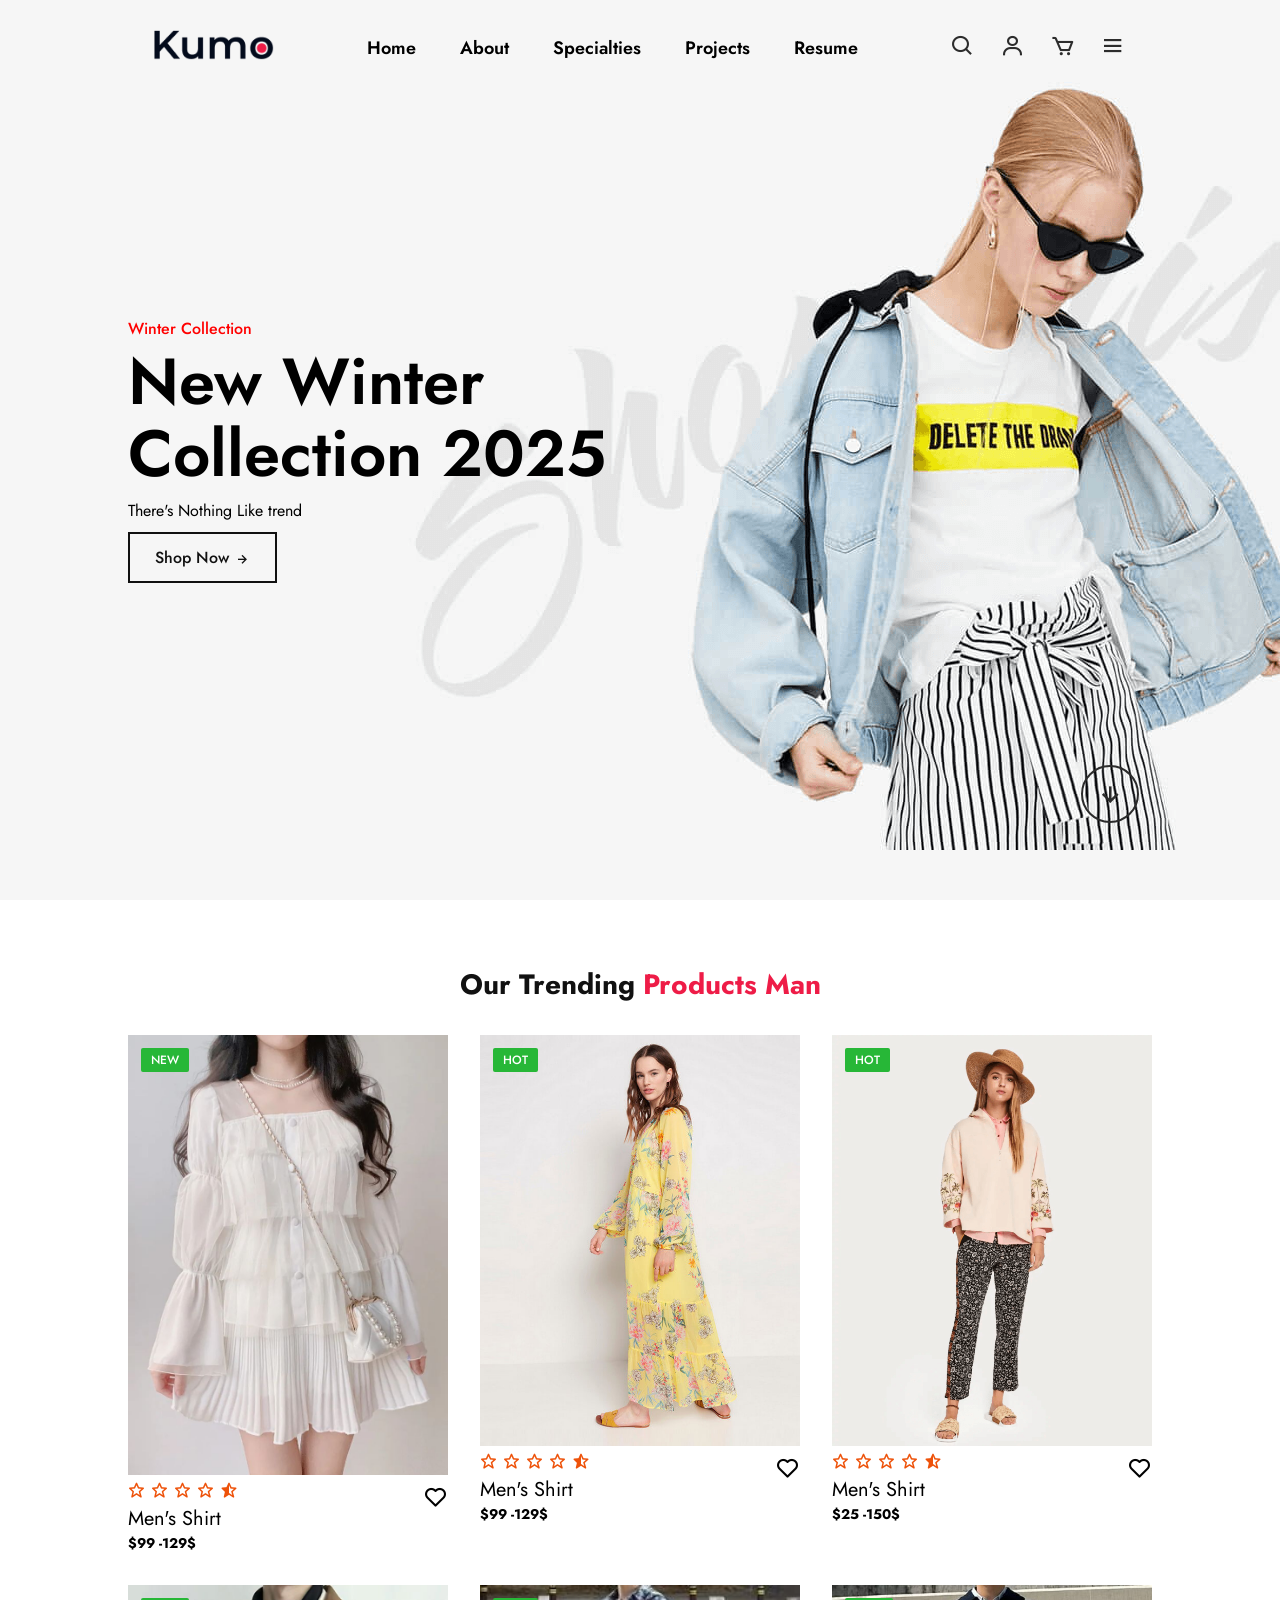
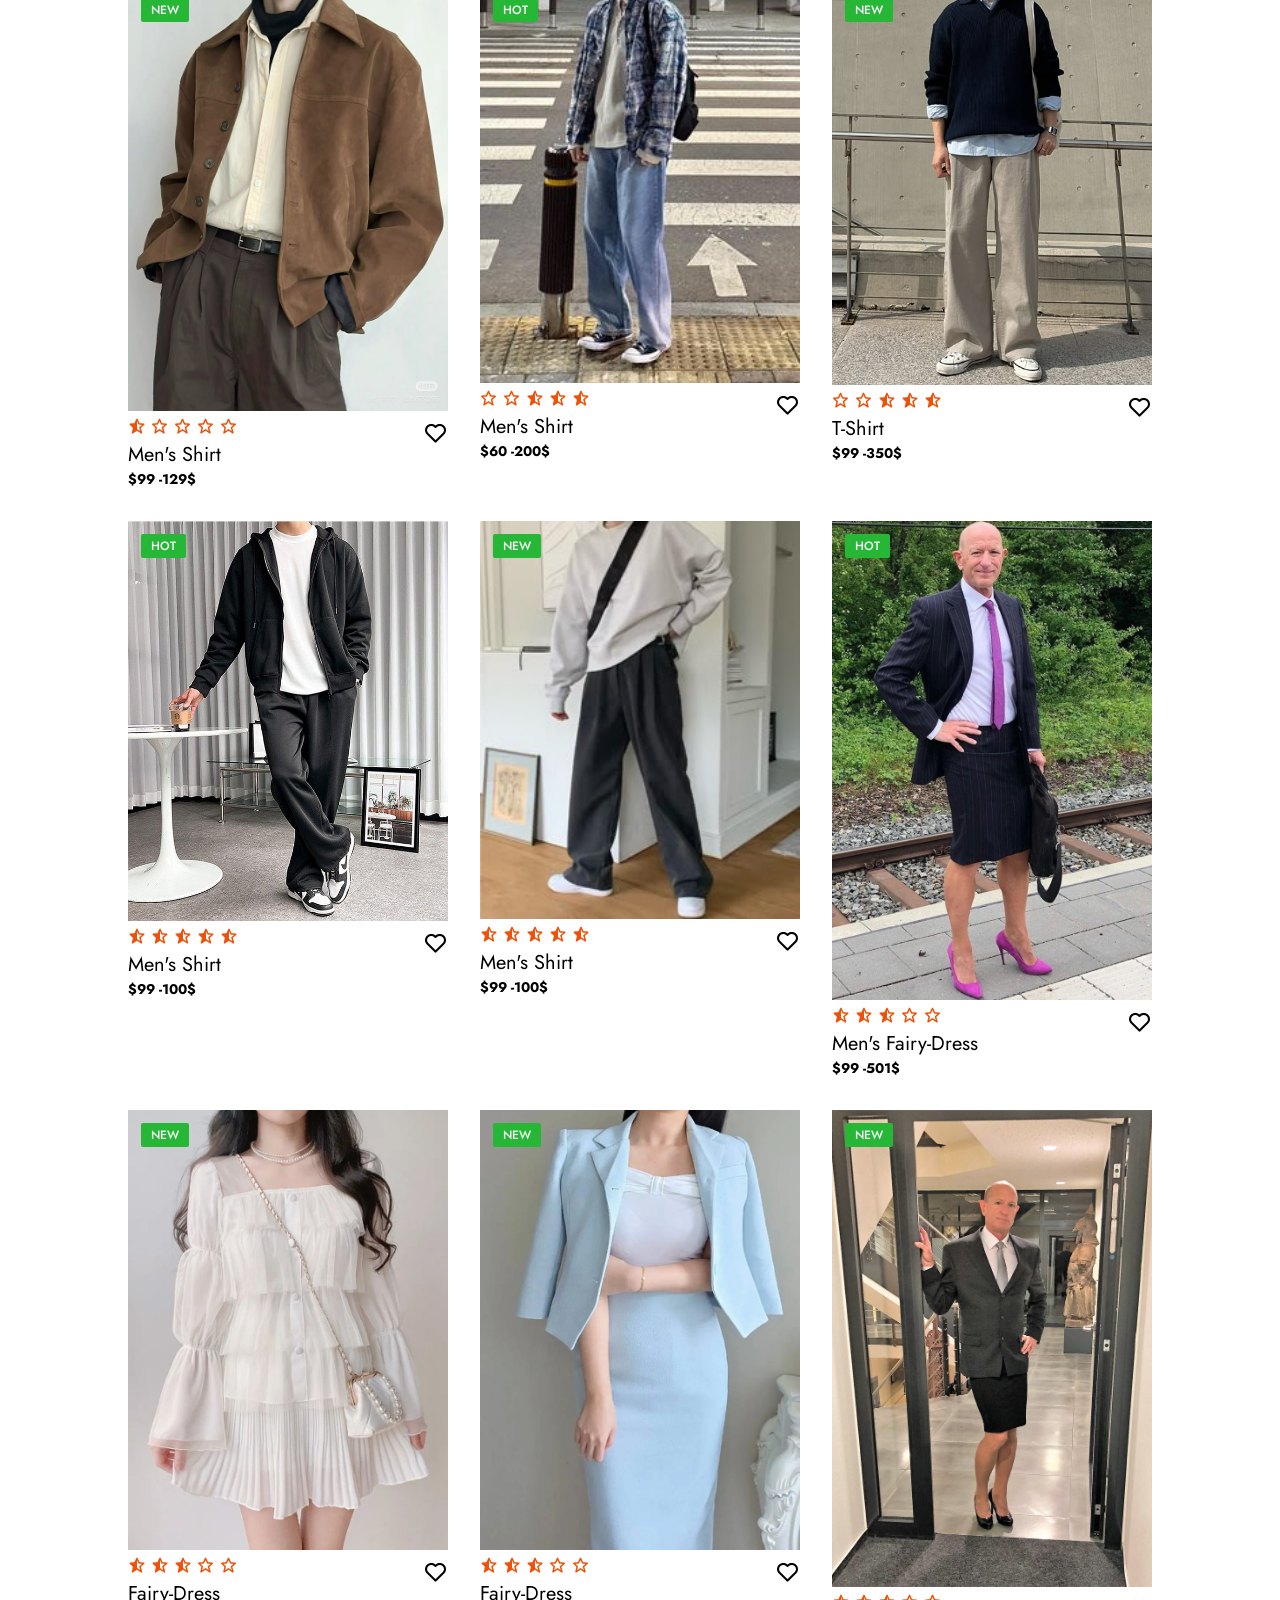
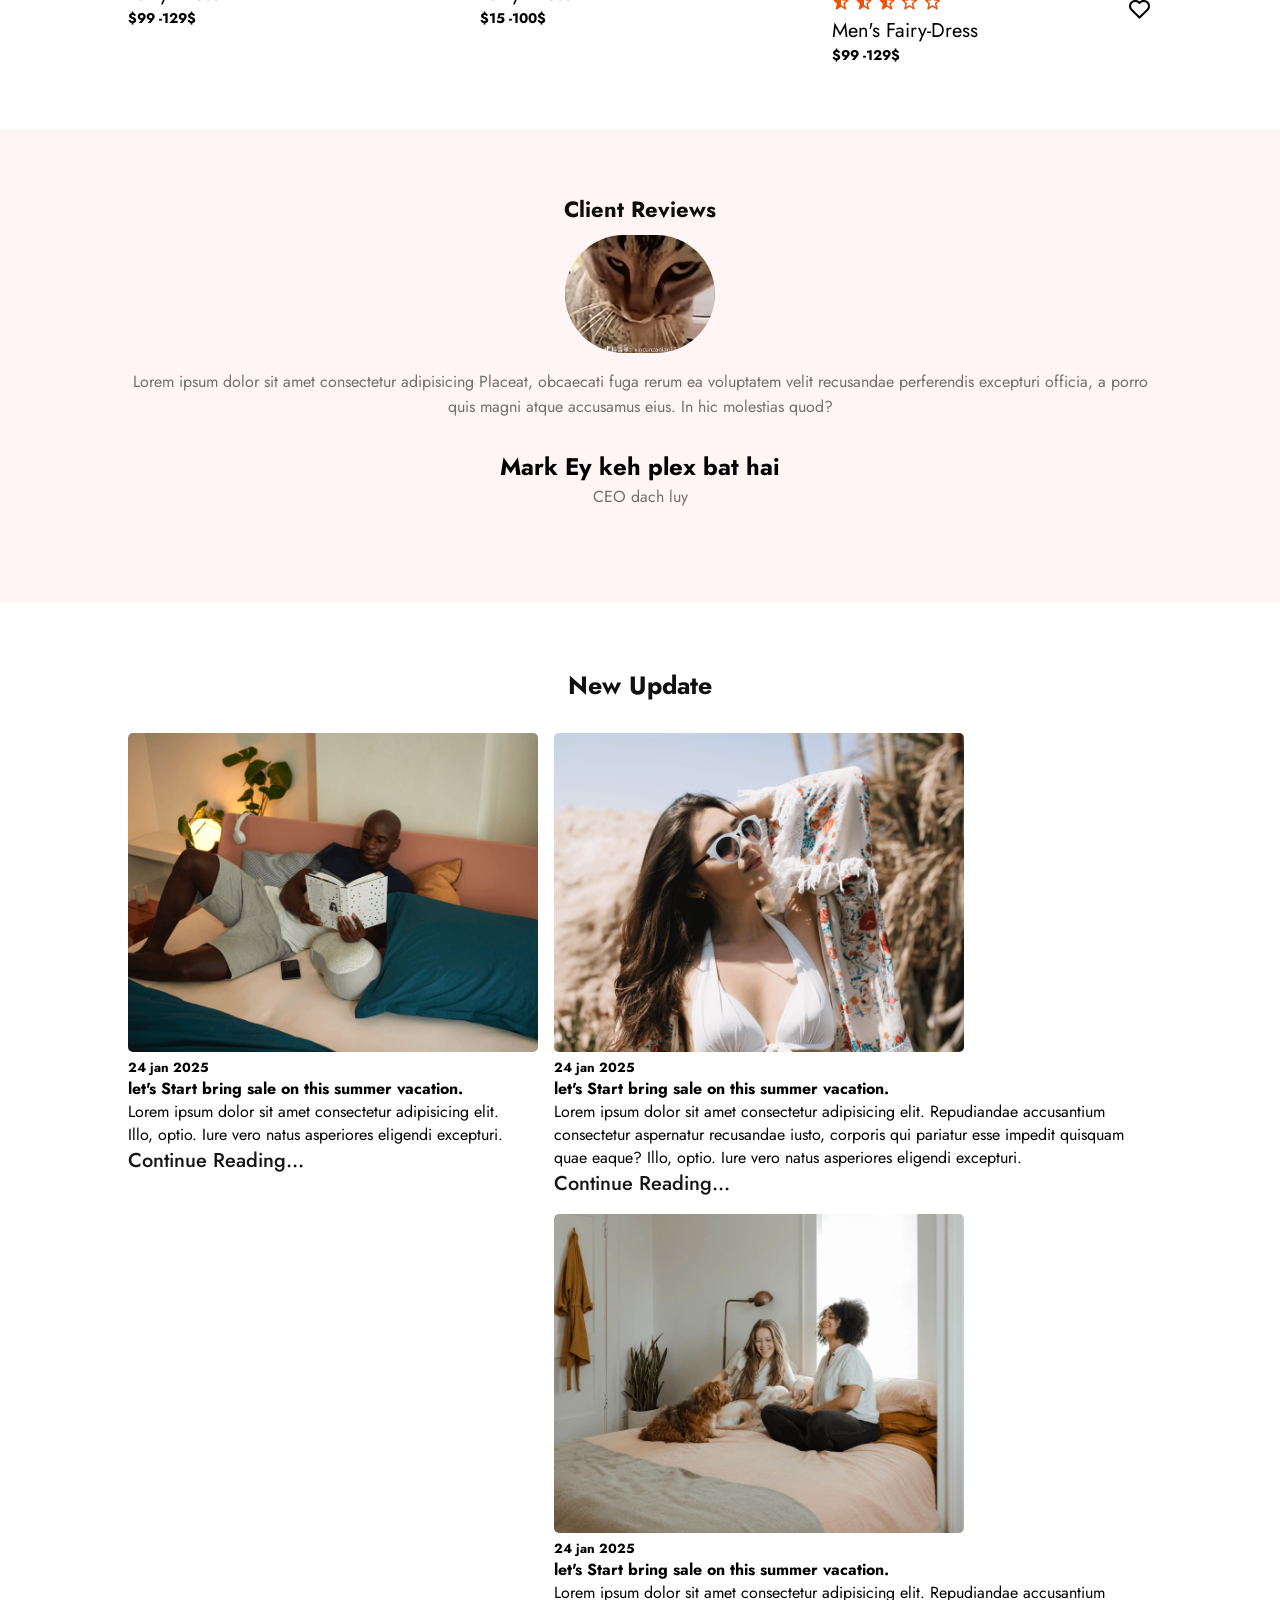
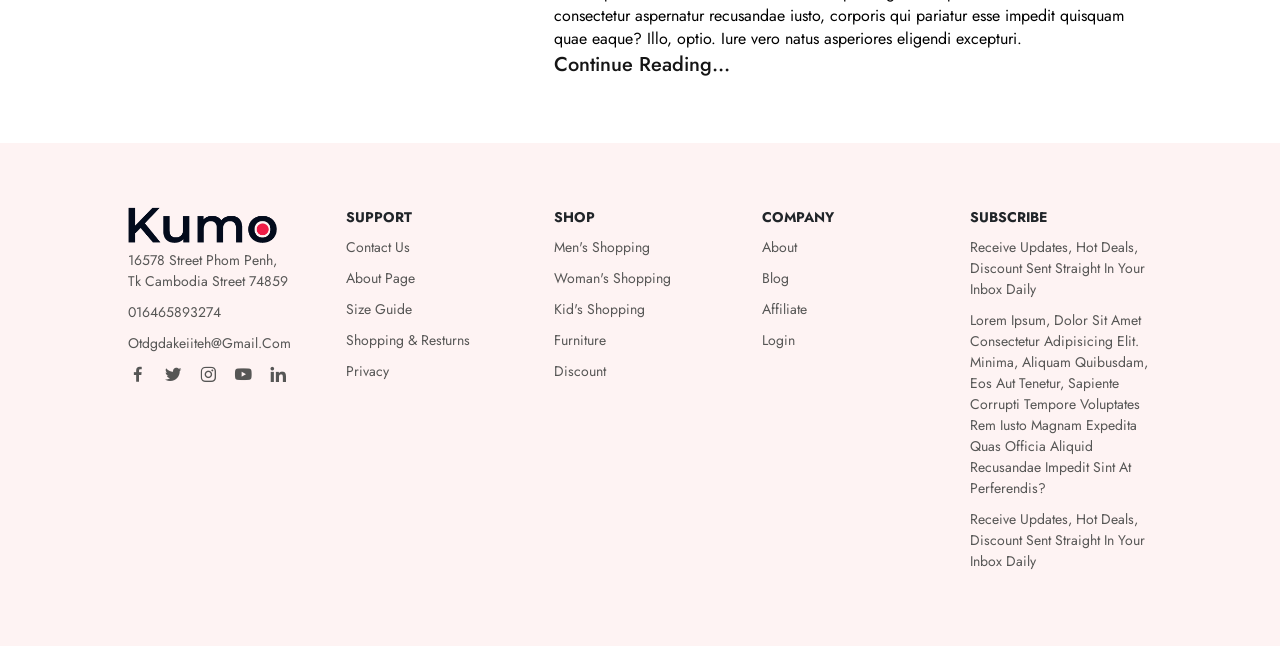
<file: about.html>
<!DOCTYPE html>
<html lang="en">
<head>
    <meta charset="UTF-8">
    <meta name="viewport" content="width=device-width, initial-scale=1.0">
    <title>Document</title>
    <link rel="stylesheet" href="style.css">
    <link rel="preconnect" href="https://fonts.googleapis.com">
<link rel="preconnect" href="https://fonts.gstatic.com" crossorigin>
<link href="https://fonts.googleapis.com/css2?family=Jost:ital,wght@0,100..900;1,100..900&display=swap" rel="stylesheet">
<link rel="stylesheet"
href="https://cdn.jsdelivr.net/npm/boxicons@latest/css/boxicons.min.css">
<link rel="stylesheet"
href="https://unpkg.com/boxicons@latest/css/boxicons.min.css">
</head>
<body>

    <header>
        <a href="#" class="logo"><img src="image/logo (1).png" alt=""></a>
        <ul class="navmenuss">
            <li><a href="about.html">home</a></li><li>
            <li><a href="index.html">about</a></li><li>
            <li><a href="#">Specialties</a></li>
            <li><a href="#">Projects</a></li>
            <li><a href="#">Resume</a></li>
        </ul>
        <div class="nav-icon">
            <a href="#"><i class='bx bx-search'></i></a>
            <a href="#"><i class='bx bx-user' ></i></a>
            <a href="#"><i class='bx bx-cart' ></i></a>

            <div class="bx bx-menu"id="menu-icon"></div>
        </div>
    </header>

    <section class="main-home">
        <div class="main-text">
            <h5>Winter Collection</h5>
            <h1>New Winter <br> Collection 2025</h1>
            <p1>There's Nothing Like trend</p1>
            <h1></h1><a href="#"class="main-btn">Shop now <i class='bx bx-right-arrow-alt'></i></a>
        </div>
        <div class="down-arrow">
            <a href="#trending" class="down"><i class='bx bx-down-arrow-alt'></i></a>
        </div>
    </section>
    <!--trending-products-section!-->
    <section class="tredning-product" id="tredning">
        <div class="center-text">
            <h2>Our Trending <span>Products Man</span></h2>
        </div>

        <div class="products">
            <div class="row">
                <img src="image/image.18.jpg" alt="">
                <div class="products-text">
                    <h5>New</h5>
                </div>
                <div class="heart-icon">
                    <i class='bx bx-heart'></i>
                </div>
                <div class="ratting">
                    <i class='bx bx-star' ></i>
                    <i class='bx bx-star' ></i>
                    <i class='bx bx-star' ></i>
                    <i class='bx bx-star' ></i>
                    <i class='bx bxs-star-half' ></i>
                </div>
                <div class="price">
                    <h4> Men's Shirt</h4>
                    <p>$99 -129$ </p>
                </div>
            </div>

            <div class="row">
                <img src="image/4.jpg">
                <div class="products-text">
                    <h5>Hot</h5>
                </div>
                <div class="heart-icon">
                    <i class='bx bx-heart'></i>
                </div>
                <div class="ratting">
                    <i class='bx bx-star' ></i>
                    <i class='bx bx-star' ></i>
                    <i class='bx bx-star' ></i>
                    <i class='bx bx-star' ></i>
                    <i class='bx bxs-star-half' ></i>
                </div>
                <div class="price">
                    <h4>Men's Shirt</h4>
                    <p>$99 -129$ </p>
                </div>

            </div>

            <div class="row">
                <img src="image/1.jpg" alt="">
                <div class="products-text">
                    <h5>hot</h5>
                </div>
                <div class="heart-icon">
                    <i class='bx bx-heart'></i>
                </div>
                <div class="ratting">
                    <i class='bx bx-star' ></i>
                    <i class='bx bx-star' ></i>
                    <i class='bx bx-star' ></i>
                    <i class='bx bx-star' ></i>
                    <i class='bx bxs-star-half' ></i>
                </div>
                <div class="price">
                    <h4>Men's Shirt</h4>
                    <p>$25 -150$ </p>
                </div>

            </div>

            <div class="row">
                <img src="image/image.B.jpg" alt="">
                <div class="products-text">
                    <h5>New</h5>
                </div>
                <div class="heart-icon">
                    <i class='bx bx-heart'></i>
                </div>
                <div class="ratting">
                    <i class='bx bxs-star-half' ></i>
                    <i class='bx bx-star' ></i>
                    <i class='bx bx-star' ></i>
                    <i class='bx bx-star' ></i>
                    <i class='bx bx-star' ></i>

            </div>
                <div class="price">
                    <h4>Men's Shirt</h4>
                    <p>$99 -129$ </p>
                </div>
            </div>

            <div class="row">
                <img src="image/image5.jpg">
                <div class="products-text">
                    <h5>hot</h5>
                </div>
                <div class="heart-icon">
                    <i class='bx bx-heart'></i>
                </div>
                <div class="ratting">
                    <i class='bx bx-star' ></i>
                    <i class='bx bx-star' ></i>
                    <i class='bx bxs-star-half' ></i>
                    <i class='bx bxs-star-half' ></i>
                    <i class='bx bxs-star-half' ></i>
                </div>
                <div class="price">
                    <h4>Men's Shirt</h4>
                    <p>$60 -200$ </p>
            </div>
        </div>
        <div class="products">
            <div class="row">
                <img src="image/image6.jpg" alt="">
                <div class="products-text">
                    <h5>New</h5>
                </div>
                <div class="heart-icon">
                    <i class='bx bx-heart'></i>
                </div>
                <div class="ratting">
                    <i class='bx bx-star' ></i>
                    <i class='bx bx-star' ></i>
                    <i class='bx bxs-star-half' ></i>
                    <i class='bx bxs-star-half' ></i>
                    <i class='bx bxs-star-half' ></i>
                </div>
                <div class="price">
                    <h4>t-shirt</h4>
                    <p>$99 -350$ </p>
                </div>
            </div>
    </div>
    <div class="products">
            <div class="row">
                <img src="image/image7.jpg" alt="">
                <div class="products-text">
                    <h5>hot</h5>
                </div>
                <div class="heart-icon">
                    <i class='bx bx-heart'></i>
                </div>
                <div class="ratting">
                    <i class='bx bxs-star-half' ></i>
                    <i class='bx bxs-star-half' ></i>
                    <i class='bx bxs-star-half' ></i>
                    <i class='bx bxs-star-half' ></i>
                    <i class='bx bxs-star-half' ></i>
                </div>
                <div class="price">
                    <h4>Men's Shirt</h4>
                    <p>$99 -100$ </p>
                </div>

            </div>
    </div>
    <div class="products">
            <div class="row">
                <img src="image/image9.jpg" alt="">
                <div class="products-text">
                    <h5>New</h5>
                </div>
                <div class="heart-icon">
                    <i class='bx bx-heart'></i>
                </div>
                <div class="ratting">
                    <i class='bx bxs-star-half' ></i>
                    <i class='bx bxs-star-half' ></i>
                    <i class='bx bxs-star-half' ></i>
                    <i class='bx bxs-star-half' ></i>
                    <i class='bx bxs-star-half' ></i>
                </div>
                <div class="price">
                    <h4>Men's Shirt</h4>
                    <p>$99 -100$ </p>
                </div>
            </div>
    </div>
    <div class="products">
            <div class="row">
                <img src="image/image20.jpg" alt="">
                <div class="products-text">
                    <h5>Hot</h5>
                </div>
                <div class="heart-icon">
                    <i class='bx bx-heart'></i>
                </div>
                <div class="ratting">
                    <i class='bx bxs-star-half' ></i>
                    <i class='bx bxs-star-half' ></i>
                    <i class='bx bxs-star-half' ></i>
                    <i class='bx bx-star' ></i>
                    <i class='bx bx-star' ></i>
                </div>
                <div class="price">
                    <h4>Men's fairy-dress</h4>
                    <p>$99 -501$ </p>
                </div>
            </div>
    </div>
    <div class="products">
            <div class="row">
                <img src="image/image.18.jpg" alt="">
                <div class="products-text">
                    <h5>New</h5>
                </div>
                <div class="heart-icon">
                    <i class='bx bx-heart'></i>
                </div>
                <div class="ratting">
                    <i class='bx bxs-star-half' ></i>
                    <i class='bx bxs-star-half' ></i>
                    <i class='bx bxs-star-half' ></i>
                    <i class='bx bx-star' ></i>
                    <i class='bx bx-star' ></i>
                </div>
                <div class="price">
                    <h4>fairy-dress</h4>
                    <p>$99 -129$ </p>
                </div>

        </div>
    </div>

    <div class="row">
                <img src="image/b37d6c9c0d0a2a3858f4a651a28f16a4.jpg" alt="">
                <div class="products-text">
                    <h5>New</h5>
                </div>
                <div class="heart-icon">
                    <i class='bx bx-heart'></i>
                </div>
                <div class="ratting">
                    <i class='bx bxs-star-half' ></i>
                    <i class='bx bxs-star-half' ></i>
                    <i class='bx bxs-star-half' ></i>
                    <i class='bx bx-star' ></i>
                    <i class='bx bx-star' ></i>
                </div>
                <div class="price">
                    <h4>fairy-dress</h4>
                    <p>$15 -100$ </p>
                </div>
        </div>
    <div class="row">
                <img src="image/funny,a.jpg" alt="">
                <div class="products-text">
                    <h5>New</h5>
                </div>
                <div class="heart-icon">
                    <i class='bx bx-heart'></i>
                </div>
                <div class="ratting">
                    <i class='bx bxs-star-half' ></i>
                    <i class='bx bxs-star-half' ></i>
                    <i class='bx bxs-star-half' ></i>
                    <i class='bx bx-star' ></i>
                    <i class='bx bx-star' ></i>
                </div>
                <div class="price">
                    <h4> Men's fairy-dress</h4>
                    <p>$99 -129$ </p>
                </div>
        </section>

        <section class="client-reviews">
        <div class="reviews">
            <h3>Client Reviews</h3>
            <img src="image/cat.b.jpg" alt="">
            <p>Lorem ipsum dolor sit amet consectetur adipisicing  Placeat, obcaecati fuga rerum ea voluptatem velit recusandae perferendis excepturi officia, a porro quis magni atque accusamus eius. In hic molestias quod?</p>
            <h2>Mark Ey keh plex bat hai</h2>
            <p> CEO dach luy </p>
        </div>

    
       </section>

        
        <section class="update-new">
            <div class="up-center-text">
                <h2>New Update</h2>

            </div>
            <div class="update-cart">
                <div class="cart">
            <img src="image/bl-2.png">
        <h5> 24 jan 2025</h5>
    <h4> let's Start bring sale on this summer vacation.</h4>
            <p>Lorem ipsum dolor sit amet consectetur adipisicing elit. <h1 Repudiandae accusantium consectetur aspernatur recusandae iusto, corporis qui pariatur esse impedit quisquam quae eaque? ></h1>Illo, optio. Iure vero natus asperiores eligendi excepturi.</p>

                <h6>Continue Reading...</h6>
                </div>

                <div class="update-cart">
                <div class="cart">
            <img src="image/bl-3.png">
        <h5> 24 jan 2025</h5>
    <h4> let's Start bring sale on this summer vacation.</h4>
            <p>Lorem ipsum dolor sit amet consectetur adipisicing elit. Repudiandae accusantium consectetur aspernatur recusandae iusto, corporis qui pariatur esse impedit quisquam quae eaque? Illo, optio. Iure vero natus asperiores eligendi excepturi.</p>

                <h6>Continue Reading...</h6>
            </div>

                <div class="update-cart">
                <div class="cart">
            <img src="image/bl-1.png">
        <h5> 24 jan 2025</h5>
    <h4> let's Start bring sale on this summer vacation.</h4>
            <p>Lorem ipsum dolor sit amet consectetur adipisicing elit. Repudiandae accusantium consectetur aspernatur recusandae iusto, corporis qui pariatur esse impedit quisquam quae eaque? Illo, optio. Iure vero natus asperiores eligendi excepturi.</p>
                <h6>Continue Reading...</h6>
                </div>
            </div>
        </section>
        <section class="contact">
            <div class="contect-info">
                <div class="first-info">
                    <img src="image/logo (1).png">
                    <P>16578 street Phom penh, <br>Tk cambodia street 74859</P>
                    <p>016465893274</p>
                    <p>otdgdakeiiteh@gmail.com</p>
                    <div class="div social-icon">
                    <a href="" class="href"></a><i class='bx bxl-facebook'></i>
                    <a href="" class="href"></a><i class='bx bxl-twitter' ></i>
                    <a href="" class="href"></a><i class='bx bxl-instagram' ></i>
                    <a href="" class="href"></a><i class='bx bxl-youtube' ></i>
                    <a href="" class="href"></a><i class='bx bxl-linkedin' ></i>
                    </div>
                </div>
                <div class="second-info">
                    <h4>Support</h4>
                    <p>Contact us</p>
                    <p>About page</p>
                    <p>Size Guide</p>
                    <p>Shopping & Resturns</p>
                    <p>Privacy</p>
                </div>
                <div class="third-info">
                    <h4>Shop</h4>
                    <p>Men's Shopping</p>
                    <p>Woman's Shopping</p>
                    <p>kid's Shopping</p>
                    <p>Furniture</p>
                    <p>Discount</p>
                </div>
                <div class="fourth-info">
                    <h4>Company</h4>
                    <p>About</p>
                    <p>Blog</p>
                    <p>Affiliate</p>
                    <p>Login</p>

                </div>
                <div class="five">
                    <h4>Subscribe</h4>
                    <p>Receive Updates, hot Deals, Discount Sent Straight In your Inbox Daily</p>
                    <P>Lorem ipsum, dolor sit amet consectetur adipisicing elit. Minima, aliquam quibusdam, eos aut tenetur, sapiente corrupti tempore voluptates rem iusto magnam expedita quas officia aliquid recusandae impedit sint at perferendis?
                        <p>Receive Updates, hot Deals, Discount Sent Straight In your Inbox Daily</p>
                    </P>
                </div>
            </div>
        </section>
        <script src="java.js"></script>
</body>
</html>
</file>
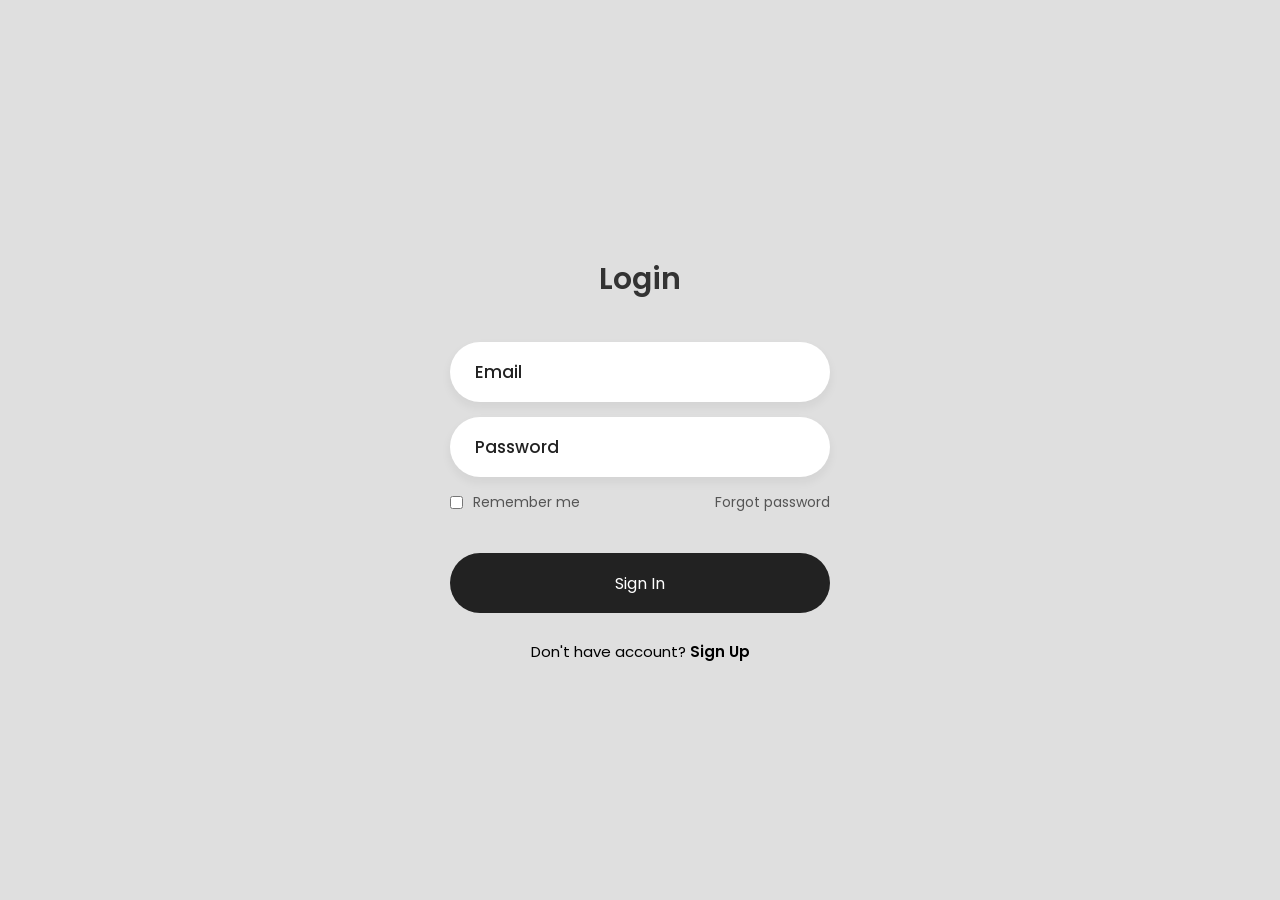
<file: login.html>
<!DOCTYPE html>
<html lang="en">
<head>
    <meta charset="UTF-8">
    <meta http-equiv="X-UA-Compatible" content="IE=edge">
    <meta name="viewport" content="width=device-width, initial-scale=1.0">
    <link rel="stylesheet" href="login.css">
    <title>Login | Ludiflex</title>
</head>
<body>
    <div class="login-box">
        <div class="login-header">
            <header>Login</header>
        </div>
        <div class="input-box">
            <input type="text" class="input-field" placeholder="Email" autocomplete="off" required>
        </div>
        <div class="input-box">
            <input type="password" class="input-field" placeholder="Password" autocomplete="off" required>
        </div>
        <div class="forgot">
            <section>
                <input type="checkbox" id="check">
                <label for="check">Remember me</label>
            </section>
            <section>
                <a href="#">Forgot password</a>
            </section>
        </div>
        <div class="input-submit">
            <button class="submit-btn" id="submit"></button>
            <label for="submit">Sign In</label>
        </div>
        <div class="sign-up-link">
            <p>Don't have account? <a href="#">Sign Up</a></p>
        </div>
    </div>
</body>
</html>
</file>
<file: style.css>
*{
    margin: 0;
    padding: 0;
    box-sizing: border-box;
    scroll-behavior: smooth;
    font-family: "Jost", sans-serif;
    list-style: none;
    text-decoration: none;
    
}
header{
    position: fixed;
    width: 100%;
    top: 0%;
    right: 0%;
    z-index: 1000;
    display: flex;
    align-items: center;
    justify-content: space-between;
    padding: 30px 12%;
}
.navmenuss{
    display: flex;
    align-items: center;
}
.navmenuss a{
    color: #000;
    font-size: 18px;
    font-weight:600;
    letter-spacing: 0.3;
    text-transform:capitalize;
    margin: 0 20px;
    padding: 2px;
}
.navmenuss a:hover{
    transform: scale(0.9);
    transition: all.42s ease;
    color: #ff0000;
    border-bottom: 2px solid #0d0e0a


}
.logo img{
    max-width: 120px;
    height: auto;
}
.nav-icon a{
    margin-right: 20px;
    font-size: 25px;
    color: #2c2c2c;
    font-weight: 400px;
    transition: all .42s ease;
}
.nav-icon i:hover{
    transform: scale(1.1);
    color: #000000;
}
section{
    padding: 5% 10%;
}
.main-home{
    background-image:url(image/banner-3.png);
    width: 100%;
    height: 100vh;
    background-position: center;
    background-size: cover;
    display: grid;
    grid-template-columns: repeat(1 ,1fr);
    align-items: center;
    
}
#menu-icon{
    font-size: 26px;
    color: #2c2c2c;
    z-index: 10001;
    cursor: pointer;
}
.main-text h5{
    color: red;
    font-size: 16px;
    text-transform: capitalize;
    font-weight: 500;
}
.main-text h1{
    color: #000;
    font-size: 65px;
    text-transform: capitalize;
    line-height: 1.1;
    font-weight: 600;
    margin: 6px 0 10px;
}
.main-text p{
    color: #333c56;
    font-size: 20px;
    font-size: inherit;
    margin-bottom: 20px;
}
.main-btn{
    display: inline-block;
    color: #111;
    font-size: 16px;
    font-weight: 500;
    text-transform: capitalize;
    border: 2px solid #111;
    padding: 12px 25px;
    transition: all .42s ease;
}
.main-btn:hover{
    background-color: #000;
    color: aliceblue;
}
.main-btn i{
    vertical-align: middle;
}
.down-arrow{
    position: absolute;
    top: 85%;
    right: 11%;
}
.down i{
    font-size: 30px;
    color: #2c2c2c;
    border: 2px solid #2c2c2c;
    border-radius: 50px;
    padding: 12px 12px;
}
.down i:hover{
    background-color: #000;
    color: #fff;
    transition: all.42s ease;
}
header.sitcky{
    background-color: #fff;
    padding: 20px 10%;
    box-shadow: 0px 0px 10px rgb(0 0 0 / 10%);
}
.center-text h2{
    color:#111;
    font-size: 28px;
    text-transform: capitalize;
    text-align: center;
    margin-bottom: 30px;
}
.center-text span{
    color: #EE1c47;
}
.products{
    display: grid;
    grid-template-columns: repeat(auto-fit, minmax(260px,auto));
    gap: 2rem;
}
.row{
    position:relative;
    transition: all .40s ease;
}
.row img{
    width: 100%;
    height: auto;
    transition: all .40%;
}
.row img:hover{
    transform: scale(0.9);
    transition: all.42s ease;
}
.products-text h5{
    position: absolute;
    top: 13px;
    left: 13px;
    color: #fff;
    font-size: 12px;
    font-weight: 500;
    text-transform:uppercase;
    background-color: #27b737;
    padding: 3px 10px;
    border-radius: 2px;
}
.products-text h5:hover{
    transform: scale(0.9);
    transition: all .42s ease;
    color: #ff009d;
}
.heart-icon{
    position: absolute;
    right: 0;
    font-size: 25px;
}
.heart-icon:hover{
    color: #ff0000;
    transform: scale(0.9);
    transition: all.42s ease;
}
.ratting i{
    color: #ee520a;
    font-size: 18px;
}
.ratting i:hover{
    color: #ee520a;
    transform: scale(0.9);
    transition: all.42s ease;
}
.price h4{
    color: #000;
    font-size: 20px;
    text-transform: capitalize;
    font-weight: 400;
}
.price p{
    color: #000;
    font-size: 14px;
    font-weight: 700;
}
.client-reviews{
    background-color: #fff5f5;
}
.reviews{
    text-align: center;
}
.reviews h3{
    color: #0d0e0a;
    font-size:22px;
    text-transform: capitalize;
    text-align: center;
    font-weight: 800px;
}
.reviews img{
    width: 150px;
    height: auto;
    border-radius: 500px;
    margin: 10px 0;
}
.reviews p{
    color: #707070;
    font-size: 16px;
    font-weight: 400;
    line-height: 25px;
    margin-bottom: 30px;
}
.up-center-text h2{
    color:#111;
    font-size: 25px;
    font-weight: 700;
    text-transform: capitalize;
    text-align: center;
    margin-bottom: 30px;
}
.cart img{
    width:410px;
    height: auto;
    border-radius: 5px;
}
.update-cart{
    display: grid;
    grid-template-columns: repeat(auto-fit, minmax(380px,auto));
    gap: 1rem;
}
.cart h6{
    color: #151515;
    font-size: 20px;
    font-weight: 500;
}
.cart h6:hover{
    transform: scale(0.9);
    transition: all .42s ease;
    color: #ff009d;
}
.contact{
    background-color: #fef3f3;
}
.contect-info{
    display: grid;
    grid-template-columns: repeat(auto-fit, minmax(160px, auto));
    gap: 3rem;
}
.first-info img{
    width: 150px;
    height: auto;
}
.contect-info h4{
    color: #212529;
    font-size: 14px;
    text-transform: uppercase;
    margin-bottom: 10px;
}
.contect-info p{
    color: #565655;
    font-size: 14px;
    font-weight: 400;
    text-transform: capitalize;
    line-height: 1.5;
    margin-bottom: 10px;
    cursor: pointer;
    transition: all .42;
}
.contect-info p:hover{
    color: #EE1c47;
    transition: all.42s ease;
}
.social-icon i{
    color: #565655;
    margin-right: 10px;
    font-size: 20px;
    transition: all .42;
}
.social-icon i:hover{
    color: #000;
    transition: all .42s ease;
    transform:scale(1.2) ;
}
</file>
<file: login.css>
@import url('https://fonts.googleapis.com/css2?family=Poppins:wght@400;500&display=swap');

*{
    margin: 0;
    padding: 0;
    box-sizing: border-box;
    font-family: 'Poppins',sans-serif;
}
body{
    display: flex;
    justify-content: center;
    align-items: center;
    min-height: 100vh;
    background: #dfdfdf;
}
.login-box{
    display: flex;
    justify-content: center;
    flex-direction: column;
    width: 440px;
    height: 480px;
    padding: 30px;
}
.login-header{
    text-align: center;
    margin: 20px 0 40px 0;
}
.login-header header{
    color: #333;
    font-size: 30px;
    font-weight: 600;
}
.input-box .input-field{
    width: 100%;
    height: 60px;
    font-size: 17px;
    padding: 0 25px;
    margin-bottom: 15px;
    border-radius: 30px;
    border: none;
    box-shadow: 0px 5px 10px 1px rgba(0,0,0, 0.05);
    outline: none;
    transition: .3s;
}
::placeholder{
    font-weight: 500;
    color: #222;
}
.input-field:focus{
    width: 105%;
}
.forgot{
    display: flex;
    justify-content: space-between;
    margin-bottom: 40px;
}
section{
    display: flex;
    align-items: center;
    font-size: 14px;
    color: #555;
}
#check{
    margin-right: 10px;
}
a{
    text-decoration: none;
}
a:hover{
    text-decoration: underline;
}
section a{
    color: #555;
}
.input-submit{
    position: relative;
}
.submit-btn{
    width: 100%;
    height: 60px;
    background: #222;
    border: none;
    border-radius: 30px;
    cursor: pointer;
    transition: .3s;
}
.input-submit label{
    position: absolute;
    top: 45%;
    left: 50%;
    color: #fff;
    -webkit-transform: translate(-50%, -50%);
    -ms-transform: translate(-50%, -50%);
    transform: translate(-50%, -50%);
    cursor: pointer;
}
.submit-btn:hover{
    background: #000;
    transform: scale(1.05,1);
}
.sign-up-link{
    text-align: center;
    font-size: 15px;
    margin-top: 20px;
}
.sign-up-link a{
    color: #000;
    font-weight: 600;
}
</file>
